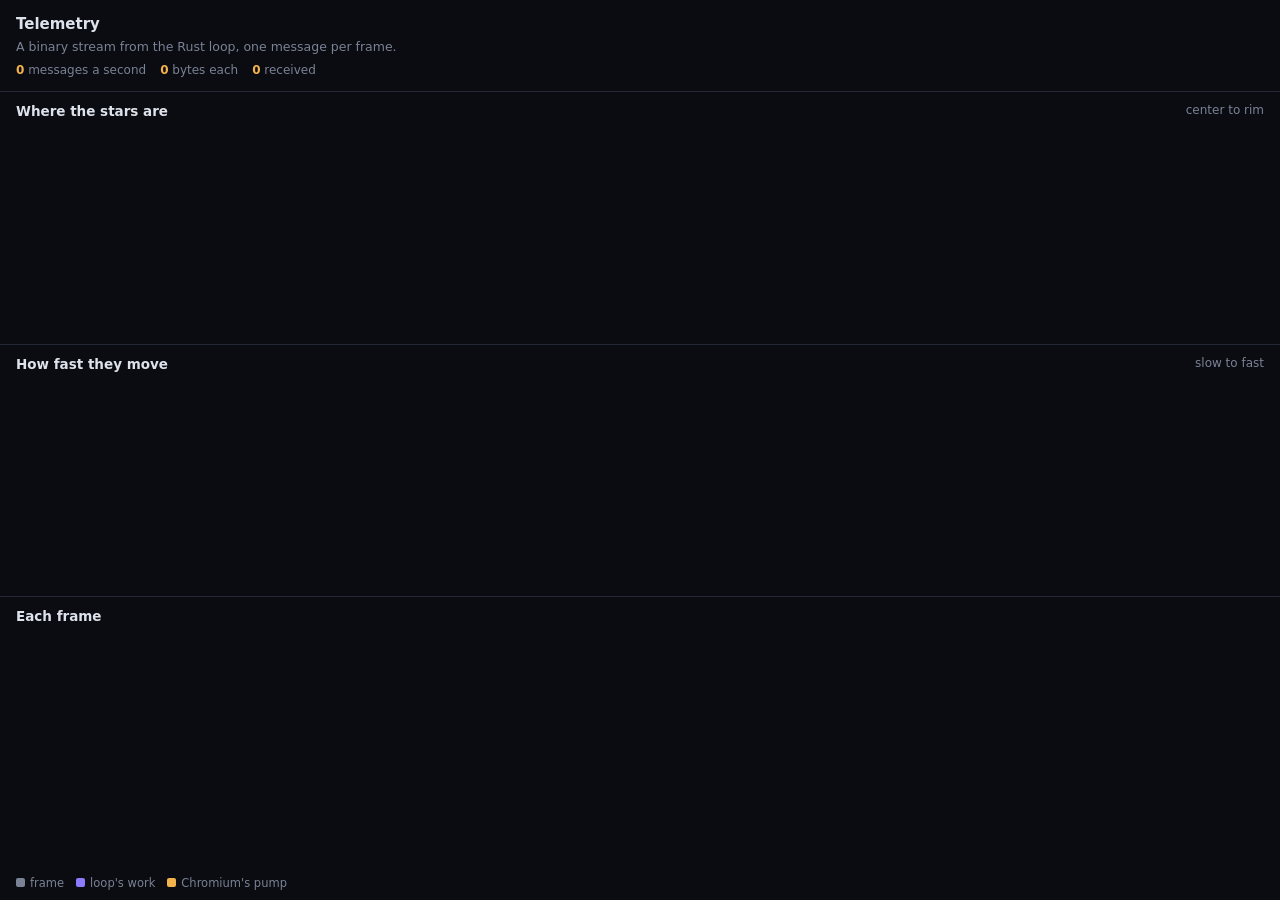
<file: panes/charts.html>
<!doctype html>
<html lang="en">
<head>
<meta charset="utf-8">
<title>Charts</title>
<link rel="stylesheet" href="pane.css">
<style>
  .rate {
    display: flex;
    gap: 14px;
    margin-top: 6px;
    color: var(--muted);
    font-size: 12px;
  }
  .rate b { color: var(--chromium); font-weight: 600; }
  .charts {
    display: grid;
    grid-template-rows: 1fr 1fr 1.2fr;
    flex: 1;
    min-height: 0;
  }
  figure {
    display: flex;
    flex-direction: column;
    min-height: 0;
    margin: 0;
    padding: 10px 16px 8px;
    border-bottom: 1px solid var(--line);
  }
  figure:last-child { border-bottom: 0; }
  figcaption {
    display: flex;
    justify-content: space-between;
    margin-bottom: 6px;
    font-weight: 600;
  }
  figcaption span { color: var(--muted); font-weight: 400; font-size: 12px; }
  canvas { flex: 1; width: 100%; min-height: 0; }
  .key { display: flex; gap: 12px; color: var(--muted); font-size: 11.5px; }
  .key i { display: inline-block; width: 9px; height: 9px; margin-right: 5px; border-radius: 2px; }
</style>
</head>
<body>
  <header>
    <h1>Telemetry</h1>
    <p>A binary stream from the Rust loop, one message per frame.</p>
    <div class="rate"><span><b id="rate">0</b> messages a second</span><span><b id="size">0</b> bytes each</span><span><b id="total">0</b> received</span></div>
  </header>
  <div class="charts">
    <figure>
      <figcaption>Where the stars are <span>center to rim</span></figcaption>
      <canvas id="radius"></canvas>
    </figure>
    <figure>
      <figcaption>How fast they move <span>slow to fast</span></figcaption>
      <canvas id="speed"></canvas>
    </figure>
    <figure>
      <figcaption>Each frame <span id="latest"></span></figcaption>
      <canvas id="frames"></canvas>
      <div class="key">
        <span><i style="background:#7a8294"></i>frame</span>
        <span><i style="background:var(--gpu)"></i>loop's work</span>
        <span><i style="background:var(--chromium)"></i>Chromium's pump</span>
      </div>
    </figure>
  </div>
<script>
'use strict';

const BINS = 64;
const HISTORY = 240;
const css = getComputedStyle(document.documentElement);
const CHROMIUM = css.getPropertyValue('--chromium').trim();
const GPU = css.getPropertyValue('--gpu').trim();

let latest = null;
const history = [];
let received = 0;
let bytes = 0;
let arrivals = [];

function canvas(id) {
  const el = document.getElementById(id);
  const ctx = el.getContext('2d');
  return { el, ctx };
}
const charts = { radius: canvas('radius'), speed: canvas('speed'), frames: canvas('frames') };

function fit({ el, ctx }) {
  const ratio = devicePixelRatio || 1;
  const w = Math.max(1, Math.round(el.clientWidth * ratio));
  const h = Math.max(1, Math.round(el.clientHeight * ratio));
  if (el.width !== w || el.height !== h) {
    el.width = w;
    el.height = h;
  }
  ctx.setTransform(ratio, 0, 0, ratio, 0, 0);
  ctx.clearRect(0, 0, el.clientWidth, el.clientHeight);
  return [el.clientWidth, el.clientHeight];
}

function bars(chart, values, colour) {
  const [w, h] = fit(chart);
  const { ctx } = chart;
  const peak = Math.max(...values, 1e-6);
  const step = w / values.length;
  const gradient = ctx.createLinearGradient(0, h, 0, 0);
  gradient.addColorStop(0, `${colour}33`);
  gradient.addColorStop(1, colour);
  ctx.fillStyle = gradient;
  values.forEach((v, i) => {
    const bh = (v / peak) * (h - 2);
    ctx.fillRect(i * step + 0.5, h - bh, Math.max(1, step - 1.5), bh);
  });
}

function lines(chart) {
  const [w, h] = fit(chart);
  const { ctx } = chart;
  const top = 25; // ms at the top of the chart
  const y = ms => h - Math.min(ms, top) / top * (h - 4);
  ctx.strokeStyle = 'rgba(222,226,235,0.12)';
  ctx.beginPath();
  ctx.moveTo(0, y(16.7));
  ctx.lineTo(w, y(16.7));
  ctx.stroke();
  ctx.fillStyle = 'rgba(122,130,148,0.9)';
  ctx.font = '10px system-ui';
  ctx.fillText('16.7 ms', 2, y(16.7) - 3);
  const plot = (pick, colour) => {
    ctx.strokeStyle = colour;
    ctx.lineWidth = 1.5;
    ctx.beginPath();
    history.forEach((f, i) => {
      const x = (i / (HISTORY - 1)) * w;
      if (i === 0) ctx.moveTo(x, y(pick(f))); else ctx.lineTo(x, y(pick(f)));
    });
    ctx.stroke();
  };
  plot(f => f.interval, '#7a8294');
  plot(f => f.work, GPU);
  plot(f => f.pump, CHROMIUM);
}

function draw() {
  if (latest) {
    bars(charts.radius, latest.radius, GPU);
    bars(charts.speed, latest.speed, CHROMIUM);
    lines(charts.frames);
    const f = history[history.length - 1];
    document.getElementById('latest').textContent =
      `${f.interval.toFixed(1)} ms frame, ${f.pump.toFixed(2)} ms Chromium`;
  }
  const now = performance.now();
  arrivals = arrivals.filter(t => now - t < 1000);
  document.getElementById('rate').textContent = String(arrivals.length);
  document.getElementById('total').textContent =
    bytes > 1e6 ? `${(bytes / 1e6).toFixed(1)} MB` : `${(bytes / 1e3).toFixed(0)} KB`;
  requestAnimationFrame(draw);
}

(async () => {
  const stream = await kurogane.openStream('telemetry');
  stream.onData(buffer => {
    const v = new Float32Array(buffer);
    latest = {
      radius: Array.from(v.subarray(4, 4 + BINS)),
      speed: Array.from(v.subarray(4 + BINS, 4 + 2 * BINS)),
    };
    history.push({ interval: v[0], pump: v[1], work: v[2] });
    if (history.length > HISTORY) history.shift();
    received += 1;
    bytes += buffer.byteLength;
    arrivals.push(performance.now());
    document.getElementById('size').textContent = String(buffer.byteLength);
  });
  requestAnimationFrame(draw);
})();
</script>
</body>
</html>
</file>
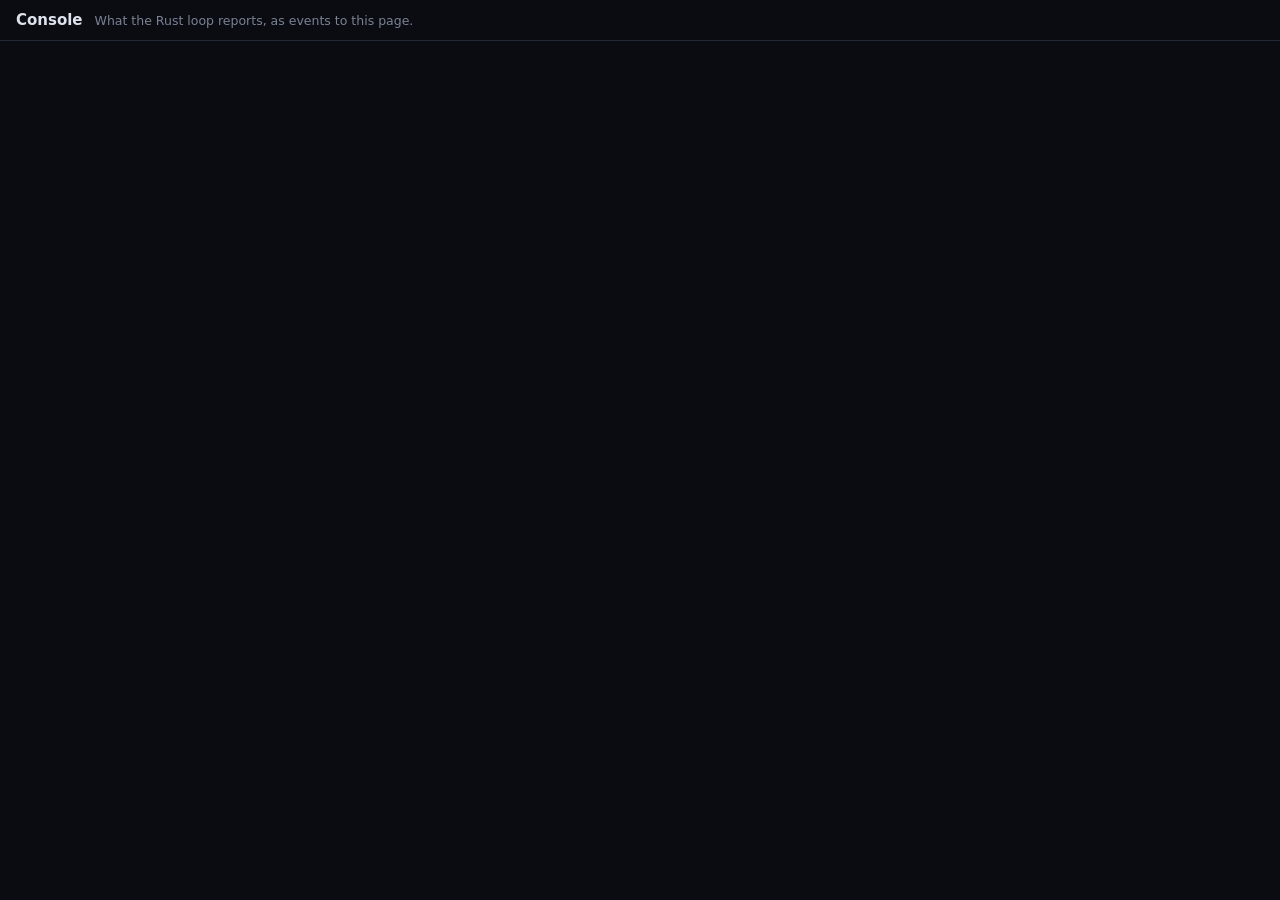
<file: panes/console.html>
<!doctype html>
<html lang="en">
<head>
<meta charset="utf-8">
<title>Console</title>
<link rel="stylesheet" href="pane.css">
<style>
  header {
    display: flex;
    align-items: baseline;
    gap: 12px;
    padding: 10px 16px 8px;
  }
  header p { margin: 0; }
  ol {
    flex: 1;
    min-height: 0;
    margin: 0;
    padding: 8px 16px 12px;
    overflow-y: auto;
    list-style: none;
    font: 12.5px/1.6 var(--mono);
  }
  li { display: flex; gap: 14px; white-space: pre-wrap; }
  time { flex: none; color: var(--muted); }
  li.fresh span { animation: arrive 900ms ease-out; }
  @keyframes arrive { from { color: var(--chromium); } }
  @media (prefers-reduced-motion: reduce) { li.fresh span { animation: none; } }
</style>
</head>
<body>
  <header>
    <h1>Console</h1>
    <p>What the Rust loop reports, as events to this page.</p>
  </header>
  <ol id="lines"></ol>
<script>
'use strict';

const list = document.getElementById('lines');
const LIMIT = 300;
// Follow the newest line through resizes until the reader scrolls up
let following = true;
list.addEventListener('scroll', () => {
  following = list.scrollTop + list.clientHeight >= list.scrollHeight - 8;
});
new ResizeObserver(() => { if (following) list.scrollTop = list.scrollHeight; }).observe(list);

function clock() {
  const d = new Date();
  const pad = (n, w = 2) => String(n).padStart(w, '0');
  return `${pad(d.getHours())}:${pad(d.getMinutes())}:${pad(d.getSeconds())}.${pad(d.getMilliseconds(), 3)}`;
}

function add(text, fresh) {
  const item = document.createElement('li');
  if (fresh) item.className = 'fresh';
  const time = document.createElement('time');
  time.textContent = fresh ? clock() : 'earlier';
  const words = document.createElement('span');
  words.textContent = text;
  item.append(time, words);
  list.append(item);
  while (list.children.length > LIMIT) list.firstChild.remove();
  if (following) list.scrollTop = list.scrollHeight;
}

function parse(payload) {
  if (typeof payload === 'string') return JSON.parse(payload);
  if (payload instanceof ArrayBuffer) return JSON.parse(new TextDecoder().decode(payload));
  return payload;
}

(async () => {
  for (const line of await kurogane.invoke('console.backlog')) add(line, false);
  kurogane.on('console.line', payload => add(parse(payload), true));
})();
</script>
</body>
</html>
</file>
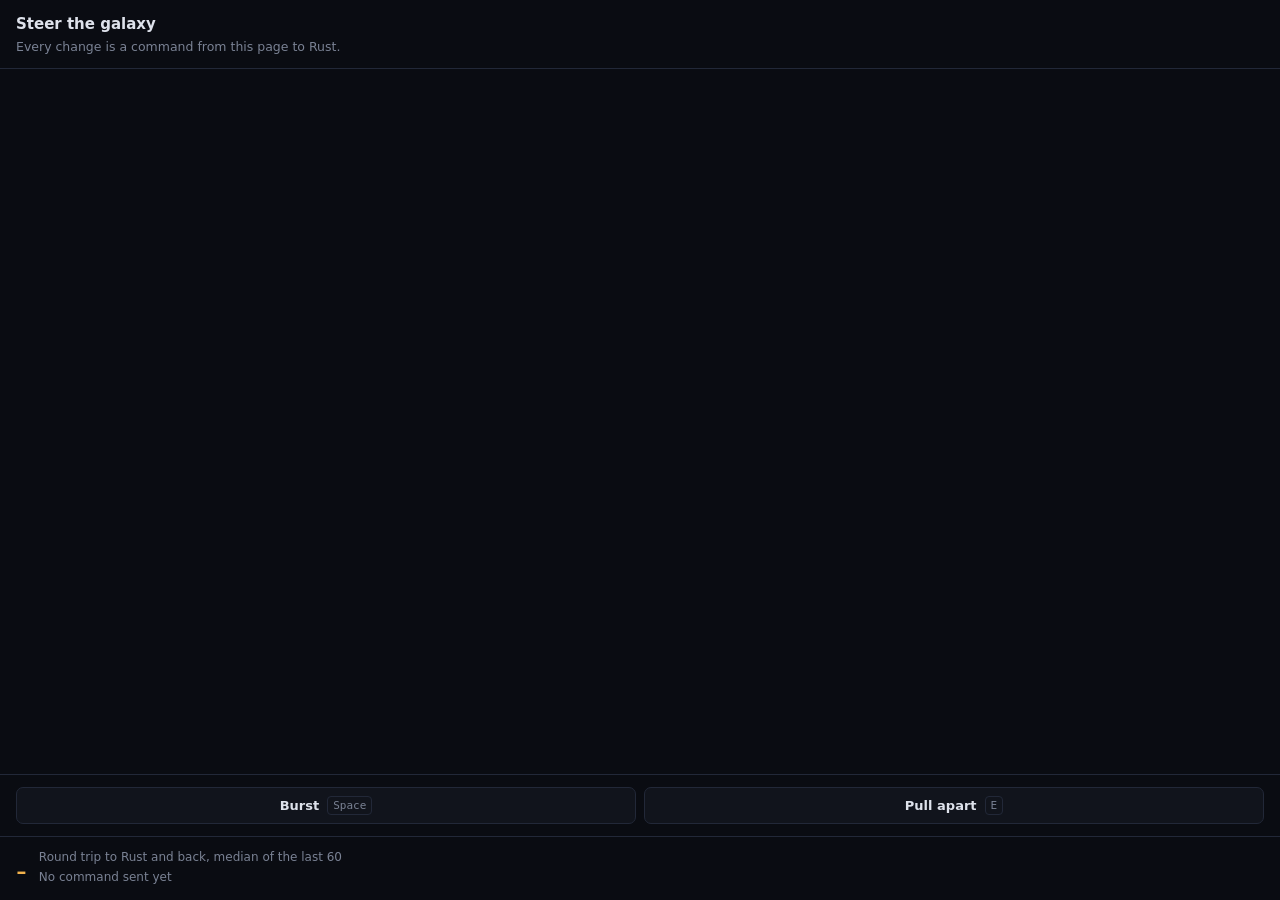
<file: panes/controls.html>
<!doctype html>
<html lang="en">
<head>
<meta charset="utf-8">
<title>Controls</title>
<link rel="stylesheet" href="pane.css">
<style>
  .knobs {
    flex: 1;
    overflow-y: auto;
    padding: 6px 16px 10px;
  }
  .knob { padding: 9px 0 7px; }
  .knob label {
    display: flex;
    justify-content: space-between;
    align-items: baseline;
    margin-bottom: 6px;
  }
  .knob output { color: var(--chromium); font-weight: 600; }
  input[type="range"] {
    width: 100%;
    height: 18px;
    margin: 0;
    background: transparent;
    appearance: none;
  }
  input[type="range"]::-webkit-slider-runnable-track {
    height: 4px;
    border-radius: 2px;
    background: linear-gradient(90deg, var(--chromium) var(--fill, 50%), var(--line) var(--fill, 50%));
  }
  input[type="range"]::-webkit-slider-thumb {
    width: 16px;
    height: 16px;
    margin-top: -6px;
    border: 2px solid var(--bg);
    border-radius: 50%;
    background: var(--ink);
    appearance: none;
  }
  #hue::-webkit-slider-runnable-track {
    background: linear-gradient(90deg, hsl(0 80% 60%), hsl(60 80% 60%), hsl(120 80% 55%), hsl(180 80% 55%), hsl(240 80% 65%), hsl(300 80% 60%), hsl(360 80% 60%));
  }
  .actions {
    display: grid;
    grid-template-columns: 1fr 1fr;
    gap: 8px;
    padding: 12px 16px;
    border-top: 1px solid var(--line);
  }
  .actions button { display: flex; justify-content: center; gap: 8px; align-items: center; }
  .latency {
    display: grid;
    grid-template-columns: auto 1fr;
    align-items: end;
    gap: 2px 12px;
    padding: 12px 16px 14px;
    border-top: 1px solid var(--line);
  }
  .latency strong {
    grid-row: span 2;
    color: var(--chromium);
    font-size: 30px;
    font-weight: 300;
    line-height: 1;
  }
  .latency span { color: var(--muted); font-size: 12px; }
</style>
</head>
<body>
  <header>
    <h1>Steer the galaxy</h1>
    <p>Every change is a command from this page to Rust.</p>
  </header>

  <div class="knobs" id="knobs"></div>

  <div class="actions">
    <button id="burst" type="button">Burst <kbd>Space</kbd></button>
    <button id="apart" type="button">Pull apart <kbd>E</kbd></button>
  </div>

  <div class="latency" aria-live="off">
    <strong id="rtt">-</strong>
    <span>Round trip to Rust and back, median of the last 60</span>
    <span id="rtt-last">No command sent yet</span>
  </div>

<script>
'use strict';

// How each knob maps onto the galaxy's parameter and how it reads
// Stars go up to Rust's MAX_STARS of 2^24
const KNOBS = [
  { key: 'count', label: 'Stars', min: 16, max: 24, step: 0.25,
    from: v => Math.round(2 ** v), to: c => Math.log2(c), show: c => c.toLocaleString('en-US') },
  { key: 'gravity', label: 'Gravity', min: 0.2, max: 3, step: 0.01, show: v => v.toFixed(2) },
  { key: 'swirl', label: 'Swirl', min: -1, max: 1.5, step: 0.01, show: v => v.toFixed(2) },
  { key: 'turbulence', label: 'Turbulence', min: 0, max: 0.8, step: 0.01, show: v => v.toFixed(2) },
  { key: 'hue', label: 'Color', min: 0, max: 1, step: 0.005, show: v => `${Math.round(v * 360)}°` },
  { key: 'spin', label: 'Camera spin', min: 0, max: 0.4, step: 0.005, show: v => v.toFixed(3) },
  { key: 'size', label: 'Star size', min: 0.8, max: 4, step: 0.05, show: v => `${v.toFixed(2)} px` },
];

let params = null;
let sendQueued = false;
const trips = [];

function fill(input) {
  const share = (input.value - input.min) / (input.max - input.min);
  input.style.setProperty('--fill', `${share * 100}%`);
}

function build() {
  const knobs = document.getElementById('knobs');
  for (const knob of KNOBS) {
    const row = document.createElement('div');
    row.className = 'knob';
    const label = document.createElement('label');
    label.htmlFor = knob.key;
    const name = document.createElement('span');
    name.textContent = knob.label;
    const out = document.createElement('output');
    label.append(name, out);
    const input = document.createElement('input');
    input.type = 'range';
    input.id = knob.key;
    input.min = knob.min;
    input.max = knob.max;
    input.step = knob.step;
    input.value = knob.to ? knob.to(params[knob.key]) : params[knob.key];
    const update = () => {
      const value = knob.from ? knob.from(Number(input.value)) : Number(input.value);
      params[knob.key] = value;
      out.textContent = knob.show(value);
      fill(input);
    };
    input.addEventListener('input', () => { update(); queueSend(); });
    update();
    row.append(label, input);
    knobs.append(row);
  }
}

// At most one command a frame with the latest values
function queueSend() {
  if (sendQueued) return;
  sendQueued = true;
  requestAnimationFrame(async () => {
    sendQueued = false;
    const started = performance.now();
    await kurogane.invoke('sim.set', params);
    record(performance.now() - started);
  });
}

function record(ms) {
  trips.push(ms);
  if (trips.length > 60) trips.shift();
  const sorted = [...trips].sort((a, b) => a - b);
  const median = sorted[Math.floor(sorted.length / 2)];
  document.getElementById('rtt').textContent = `${median.toFixed(2)} ms`;
  document.getElementById('rtt-last').textContent = `Last one ${ms.toFixed(2)} ms`;
}

document.getElementById('burst').addEventListener('click', () => kurogane.invoke('sim.burst'));
document.getElementById('apart').addEventListener('click', () => kurogane.invoke('view.explode'));
document.addEventListener('keydown', e => {
  if (e.code === 'Space' && e.target.tagName !== 'INPUT') {
    e.preventDefault();
    kurogane.invoke('sim.burst');
  }
});

(async () => {
  params = await kurogane.invoke('sim.get');
  build();
  // A round trip a second keeps the number live before anything is touched
  setInterval(async () => {
    const started = performance.now();
    await kurogane.invoke('sim.get');
    record(performance.now() - started);
  }, 1000);
})();
</script>
</body>
</html>
</file>
<file: panes/pane.css>
:root {
  /* Chromium's own scrollbars and form controls match the dark page */
  color-scheme: dark;
  --bg: #0a0c12;
  --raised: #11141c;
  --line: #222838;
  --ink: #dee2eb;
  --muted: #7a8294;
  /* The same two colors the native chrome uses */
  --chromium: #f2b24c;
  --gpu: #8b7bff;
  --ui: "Segoe UI Variable Text", "Segoe UI", system-ui, -apple-system, sans-serif;
  --mono: "Cascadia Mono", "SF Mono", Consolas, ui-monospace, monospace;
}

* { box-sizing: border-box; }

html, body {
  height: 100%;
  margin: 0;
}

body {
  display: flex;
  flex-direction: column;
  overflow: hidden;
  background: var(--bg);
  color: var(--ink);
  font: 13.5px/1.45 var(--ui);
  font-variant-numeric: tabular-nums;
}

header {
  padding: 14px 16px 12px;
  border-bottom: 1px solid var(--line);
}

header h1 {
  margin: 0;
  font-size: 15px;
  font-weight: 600;
}

header p {
  margin: 2px 0 0;
  color: var(--muted);
  font-size: 12.5px;
}

button {
  padding: 8px 12px;
  border: 1px solid var(--line);
  border-radius: 7px;
  background: var(--raised);
  color: var(--ink);
  font: 600 13px/1 var(--ui);
  cursor: pointer;
}

button:hover { border-color: #3a4258; }

button:focus-visible,
input:focus-visible {
  outline: 2px solid var(--chromium);
  outline-offset: 2px;
}

kbd {
  padding: 1px 5px;
  border: 1px solid var(--line);
  border-radius: 4px;
  color: var(--muted);
  font: 11px/1.4 var(--mono);
}
</file>
